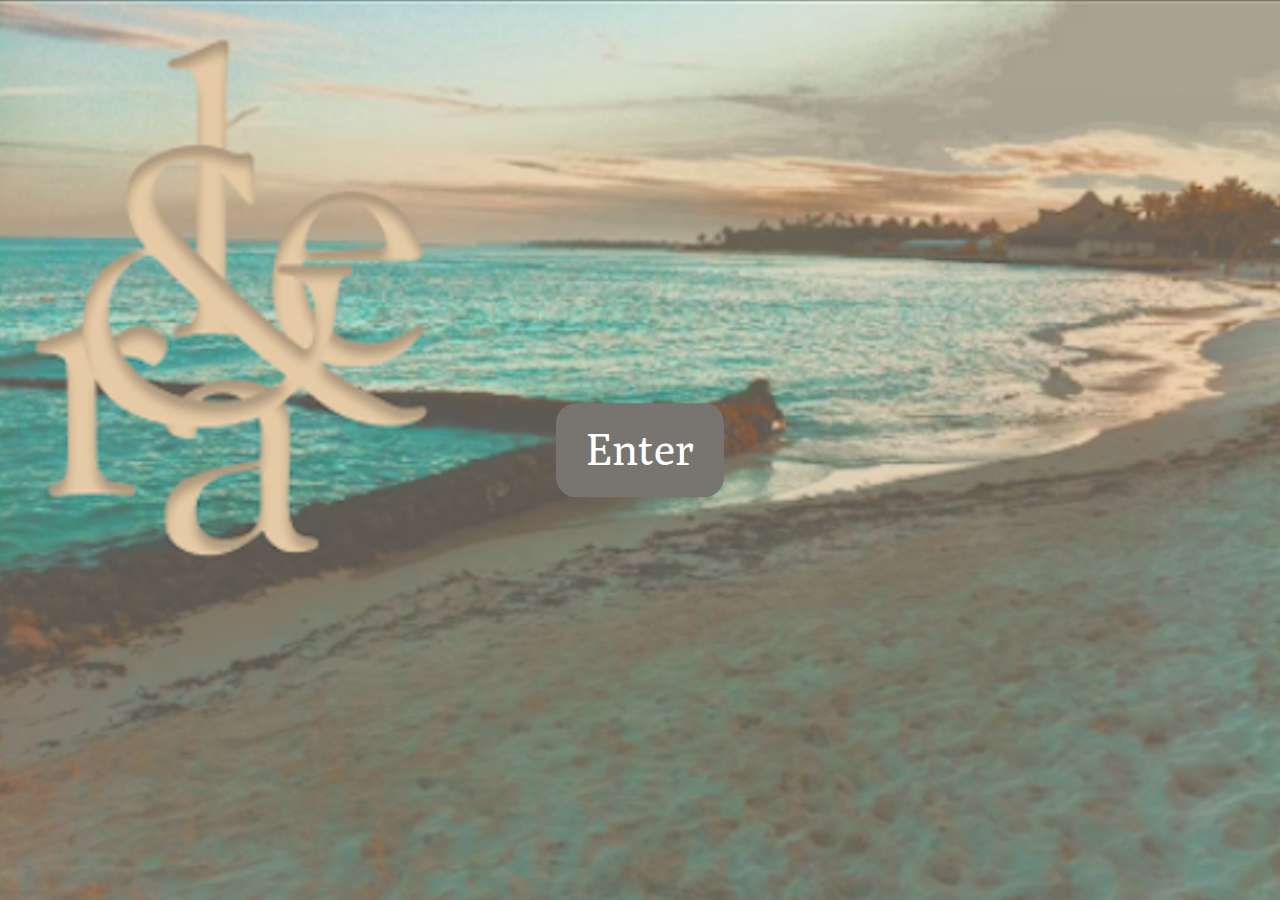
<file: index.html>
<!doctype html>
<html class="no-js" lang="en">

<head>
  <meta charset="utf-8">
  <meta http-equiv="x-ua-compatible" content="ie=edge">
  <title>le&ra</title>
  <meta name="description" content="">
  <meta name="viewport" content="width=device-width, initial-scale=1">

  <!-- Normalize CSS and custom main styles -->
  <link rel="stylesheet" href="css/normalize.css">
  <link rel="stylesheet" href="css/main.css">

  <!-- Google Fonts -->
  <link rel="preconnect" href="https://fonts.googleapis.com">
  <link rel="preconnect" href="https://fonts.gstatic.com" crossorigin>
  <link href="https://fonts.googleapis.com/css2?family=Poly:ital@0;1&display=swap" rel="stylesheet">

  <meta property="og:title" content="">
  <meta property="og:type" content="">
  <meta property="og:url" content="">
  <meta property="og:image" content="">
  <meta property="og:image:alt" content="">

  <link rel="icon" href="/favicon.ico" sizes="any">
  <link rel="icon" href="/icon.svg" type="image/svg+xml">
  <link rel="apple-touch-icon" href="icon.png">

  <link rel="manifest" href="site.webmanifest">
  <meta name="theme-color" content="#fafafa">
</head>

<body>
  <div class="container">
    <a href="enter.html" class="btn">Enter</a>
  </div>

</body>

</html>
</file>
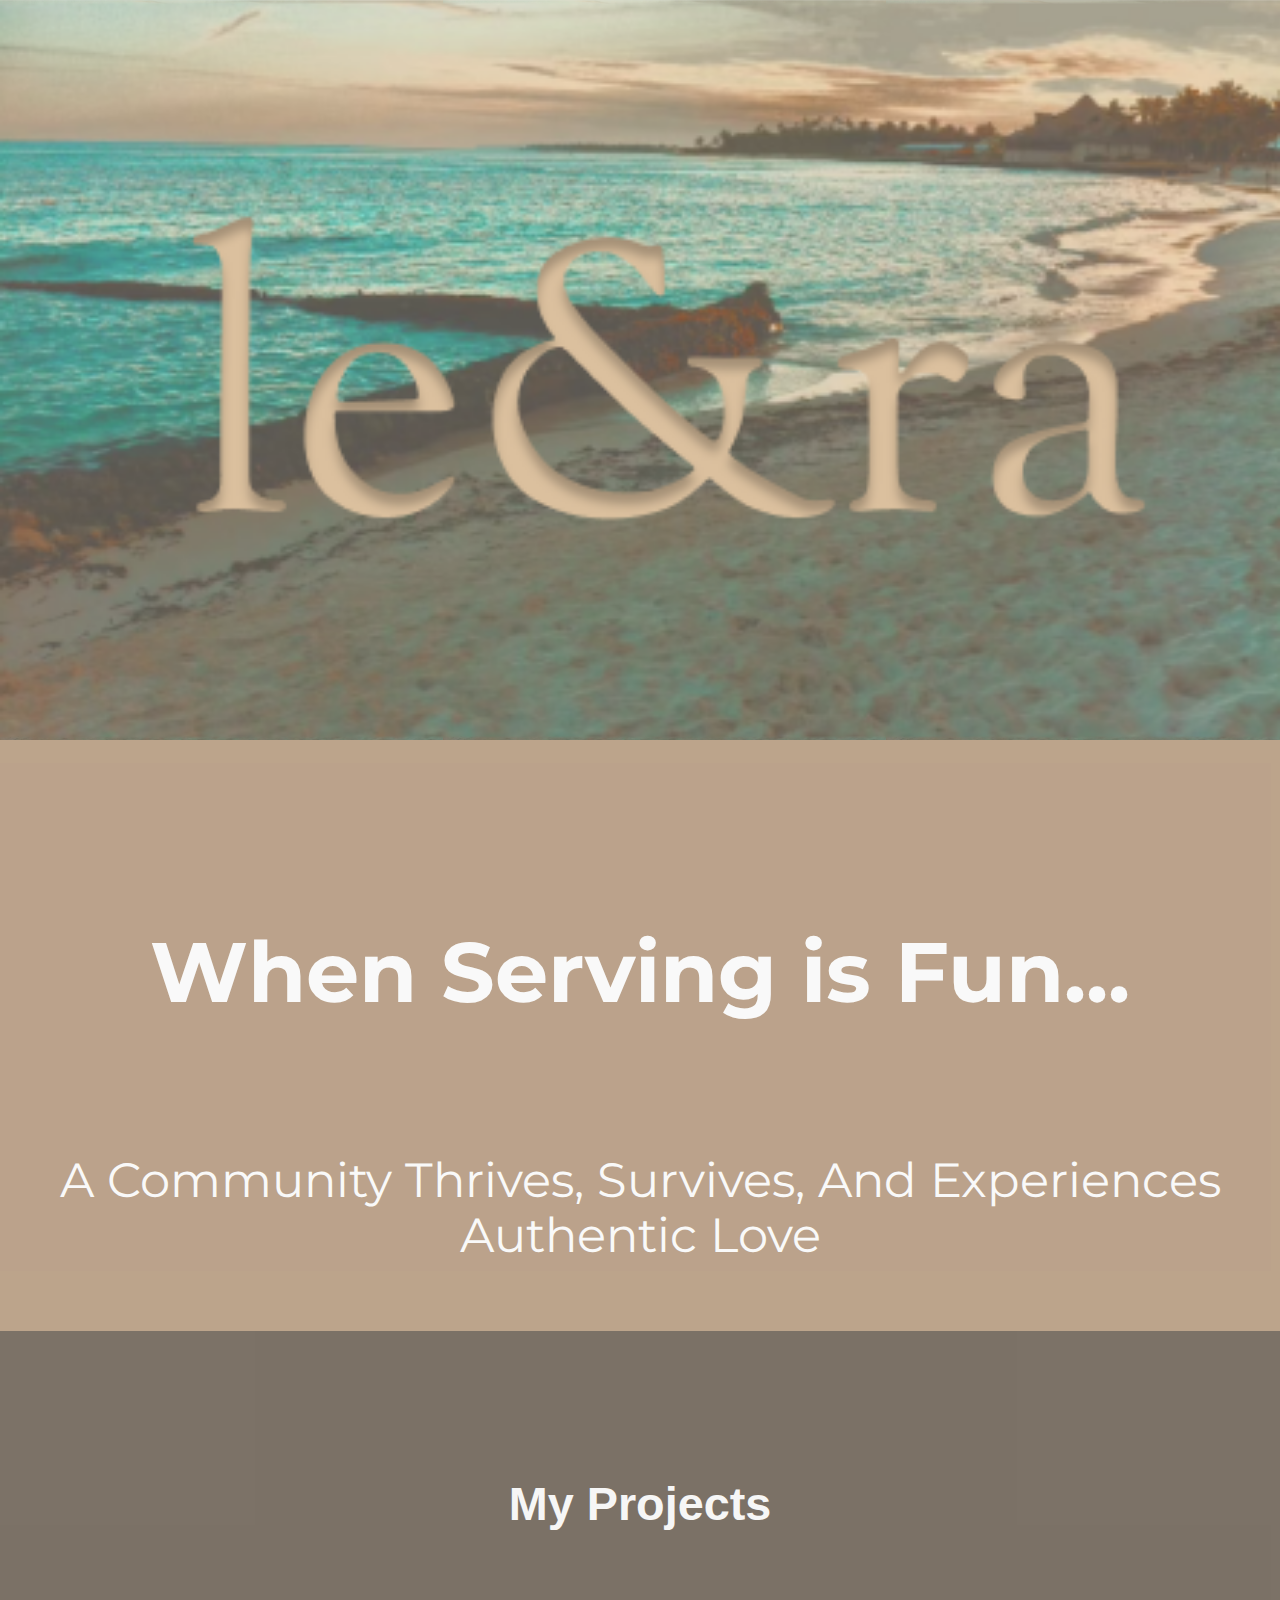
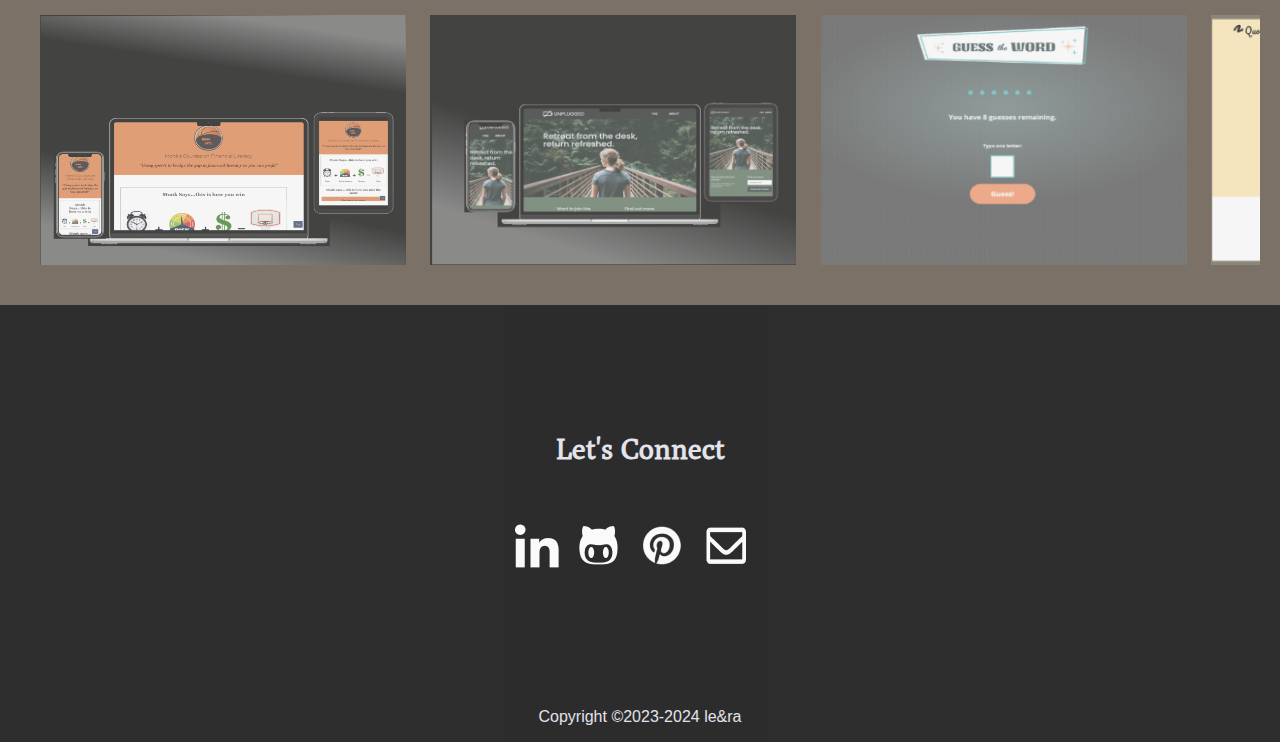
<file: enter.html>
<!doctype html>
<html class="no-js" lang="en">

<head>
  <meta charset="utf-8">
  <meta http-equiv="x-ua-compatible" content="ie=edge">
  <title>le&ra</title>
  <meta name="description" content="">
  <meta name="viewport" content="width=device-width, initial-scale=1">

  <!-- Normalize CSS and custom styles -->
  <link rel="stylesheet" href="css/normalize.css">
  <link rel="stylesheet" href="css/styles.css">

  <!-- Google Fonts -->
  <!-- Poly -->
  <link rel="preconnect" href="https://fonts.googleapis.com">
  <link rel="preconnect" href="https://fonts.gstatic.com" crossorigin>
  <link href="https://fonts.googleapis.com/css2?family=Poly:ital@0;1&display=swap" rel="stylesheet">
  <!--Montesrrat-->
  <link rel="preconnect" href="https://fonts.googleapis.com">
  <link rel="preconnect" href="https://fonts.gstatic.com" crossorigin>
  <link href="https://fonts.googleapis.com/css2?family=Montserrat:ital,wght@0,100..900;1,100..900&display=swap"
    rel="stylesheet">

  <meta property="og:title" content="">
  <meta property="og:type" content="">
  <meta property="og:url" content="">
  <meta property="og:image" content="">
  <meta property="og:image:alt" content="">

  <link rel="icon" href="/favicon.ico" sizes="any">
  <link rel="icon" href="/icon.svg" type="image/svg+xml">
  <link rel="apple-touch-icon" href="icon.png">
  <link rel="manifest" href="site.webmanifest">
  <meta name="theme-color" content="#fafafa">
</head>

<body>
  <header>
    <div class="logo-img">
      <img src="./img/header.png" alt="logo">
    </div>
  </header>

  <main>
    <div class="mission-wrapper">
      <div class="mission-title">
        <h3>When Serving is Fun...</h3>
      </div>
      <div class="mission-text">
        <p>A Community Thrives, Survives, And Experiences Authentic Love</p>
      </div>
    </div>

    <div class="slider-wrapper">
      <div class="slider-title">
        <h3>My Projects</h3>
      </div>
      <div class="caption-container">
        <p id="caption"></p>
      </div>
      <!--My Projects -->
      <div class="scroll-container">
        <!--Monksays -->
        <a href="https://monksays.com/" rel="noopener" target="_blank"><img src="img/monksays.png"
            alt="Monksays Website" width="600" height="250"></a>
        <!--Unplugged -->
        <a href="https://lee77carter.github.io/unplugged/" rel="noopener" target="_blank"><img src="img/unplugged.png"
            alt="Unplugged Website" width="600" height="250"></a>
        <!--Guessing Game -->
        <a href="https://lee77carter.github.io/guess-the-word/" rel="noopener" target="_blank"><img
            src="img/guessing-game.png" alt="Guess Game" width="600" height="250"></a>
        <!--Quotes -->
        <a href="https://special-quotes.netlify.app/" rel="noopener" target="_blank"><img
            src="img/inspirational-notes.png" alt="Inspirational Notes" width="600" height="250"></a>
        <!--Sticky Notes -->
        <a href="https://post-sticky-notes.netlify.app/" rel="noopener" target="_blank"><img src="img/sticky-notes.png"
            alt="Sticky Notes" width="600" height="250"></a>
        <!--Vacation Calculator -->
        <a href="https://lee77carter.github.io/js-budget-vacay-calc/" rel="noopener" target="_blank"><img
            src="img/vacay-calc.png" alt="Vacation Calculator" width="600" height="250"></a>
        <!--Name Tag -->
        <a href="https://name-tag-app.netlify.app/" rel="noopener" target="_blank"><img src="img/name-tags.png"
            alt="Name Tags" width="600" height="250"></a>

      </div>
    </div>
  </main>

  <footer>
    <div class="lets-connect-wrapper">
      <div class="connect-title">
        <h3>Let's Connect</h3>
      </div>
      <div class="social-icons">
        <a href="https://www.linkedin.com/in/leandrac/" class="linkedin-button">
          <img src="img/linkedin-button.png" alt="LinkedIn"></a>
        <a href="https://github.com/lee77carter" class="github-button">
          <img src="img/github-button.png" alt="Github"></a>
        <a href="https://www.pinterest.com/leandraiam" class="pinterest-button">
          <img src="img/pinterest-button.png" alt="Pinterest"></a>
        <a href="mailto:leeandra_c@proton.me" class="email-button"><img src="img/envelope-button.png" alt="Email"></a>
      </div>
    </div>

    <div class="copyright">
      <br>
      <br>
      <br>
      <br>
      <p>Copyright ©2023-2024 <strong>le&ra</strong></p>
    </div>
  </footer>
</body>

</html>
</file>
<file: css/main.css>
/*! HTML5 Boilerplate v9.0.1 | MIT License | https://html5boilerplate.com/ */

/* main.css 3.0.0 | MIT License | https://github.com/h5bp/main.css#readme */
/*
 * What follows is the result of much research on cross-browser styling.
 * Credit left inline and big thanks to Nicolas Gallagher, Jonathan Neal,
 * Kroc Camen, and the H5BP dev community and team.
 */

/* ==========================================================================
   Base styles: opinionated defaults
   ========================================================================== */

html {
  color: #222;
  font-size: 1em;
  line-height: 1.4;
}

/*
 * Remove text-shadow in selection highlight:
 * https://twitter.com/miketaylr/status/12228805301
 *
 * Customize the background color to match your design.
 */

::-moz-selection {
  background: #b3d4fc;
  text-shadow: none;
}

::selection {
  background: #b3d4fc;
  text-shadow: none;
}

/*
 * A better looking default horizontal rule
 */

hr {
  display: block;
  height: 1px;
  border: 0;
  border-top: 1px solid #ccc;
  margin: 1em 0;
  padding: 0;
}

/*
 * Remove the gap between audio, canvas, iframes,
 * images, videos and the bottom of their containers:
 * https://github.com/h5bp/html5-boilerplate/issues/440
 */

audio,
canvas,
iframe,
img,
svg,
video {
  vertical-align: middle;
}

/*
 * Remove default fieldset styles.
 */

fieldset {
  border: 0;
  margin: 0;
  padding: 0;
}

/*
 * Allow only vertical resizing of textareas.
 */

textarea {
  resize: vertical;
}

/* ==========================================================================
   Author's custom styles
   ========================================================================== */

/******** GLOBAL STYLES ********/
html {
  scroll-behavior: smooth;
  background-image: url(../img/background_2.png);
  background-size: cover;
  display: flex;
  justify-content: center;
  text-align: center;
  flex-flow: row wrap;
  background-repeat: no-repeat;
  overflow: hidden;
  height: 100vh; 
}

/******** HEADER STYLES ********/
header {
  padding: 0;
  margin: 0;
    height: 100vh; 
}

/******** MAIN STYLES ********/
body {
}

.container .btn {
  position: absolute;
  top: 50%;
  left: 50%;
  -ms-transform: translate(-50%, -50%);
  transform: translate(-50%, -50%);
  background-color: #787570;
  color: #fff;
  font-size: 44px;
  padding: 16px 30px;
  border: none;
  cursor: pointer;
  border-radius: 20px;
  text-align: center;
  text-decoration: none;
  font-family: "Poly", serif;
}

.container .btn:hover {
  background-color: #6d522f;
  color: white;
}

/******** BOTTOM SECTION ********/

/* ==========================================================================
   Helper classes
   ========================================================================== */

/*
 * Hide visually and from screen readers
 */

.hidden,
[hidden] {
  display: none !important;
}

/*
 * Hide only visually, but have it available for screen readers:
 * https://snook.ca/archives/html_and_css/hiding-content-for-accessibility
 *
 * 1. For long content, line feeds are not interpreted as spaces and small width
 *    causes content to wrap 1 word per line:
 *    https://medium.com/@jessebeach/beware-smushed-off-screen-accessible-text-5952a4c2cbfe
 */

.visually-hidden {
  border: 0;
  clip: rect(0, 0, 0, 0);
  height: 1px;
  margin: -1px;
  overflow: hidden;
  padding: 0;
  position: absolute;
  white-space: nowrap;
  width: 1px;
  /* 1 */
}

/*
 * Extends the .visually-hidden class to allow the element
 * to be focusable when navigated to via the keyboard:
 * https://www.drupal.org/node/897638
 */

.visually-hidden.focusable:active,
.visually-hidden.focusable:focus {
  clip: auto;
  height: auto;
  margin: 0;
  overflow: visible;
  position: static;
  white-space: inherit;
  width: auto;
}

/*
 * Hide visually and from screen readers, but maintain layout
 */

.invisible {
  visibility: hidden;
}

/*
 * Clearfix: contain floats
 *
 * The use of `table` rather than `block` is only necessary if using
 * `::before` to contain the top-margins of child elements.
 */

.clearfix::before,
.clearfix::after {
  content: "";
  display: table;
}

.clearfix::after {
  clear: both;
}

/* ==========================================================================
   EXAMPLE Media Queries for Responsive Design.
   These examples override the primary ('mobile first') styles.
   Modify as content requires.
   ========================================================================== */

@media only screen and (min-width: 35em) {
  /* Style adjustments for viewports that meet the condition */
}

@media print,
(-webkit-min-device-pixel-ratio: 1.25),
(min-resolution: 1.25dppx),
(min-resolution: 120dpi) {
  /* Style adjustments for high resolution devices */
}

/* ==========================================================================
   Print styles.
   Inlined to avoid the additional HTTP request:
   https://www.phpied.com/delay-loading-your-print-css/
   ========================================================================== */

@media print {

  *,
  *::before,
  *::after {
    background: #fff !important;
    color: #000 !important;
    /* Black prints faster */
    box-shadow: none !important;
    text-shadow: none !important;
  }

  a,
  a:visited {
    text-decoration: underline;
  }

  a[href]::after {
    content: " (" attr(href) ")";
  }

  abbr[title]::after {
    content: " (" attr(title) ")";
  }

  /*
   * Don't show links that are fragment identifiers,
   * or use the `javascript:` pseudo protocol
   */
  a[href^="#"]::after,
  a[href^="javascript:"]::after {
    content: "";
  }

  pre {
    white-space: pre-wrap !important;
  }

  pre,
  blockquote {
    border: 1px solid #999;
    page-break-inside: avoid;
  }

  tr,
  img {
    page-break-inside: avoid;
  }

  p,
  h2,
  h3 {
    orphans: 3;
    widows: 3;
  }

  h2,
  h3 {
    page-break-after: avoid;
  }
}
</file>
<file: css/styles.css>
/*! HTML5 Boilerplate v9.0.1 | MIT License | https://html5boilerplate.com/ */

/* main.css 3.0.0 | MIT License | https://github.com/h5bp/main.css#readme */
/*
 * What follows is the result of much research on cross-browser styling.
 * Credit left inline and big thanks to Nicolas Gallagher, Jonathan Neal,
 * Kroc Camen, and the H5BP dev community and team.
 */

/* ==========================================================================
   Base styles: opinionated defaults
   ========================================================================== */

/* html {
  color: #222;
  font-size: 1em;
  line-height: 1.4;
} */

/*
 * Remove text-shadow in selection highlight:
 * https://twitter.com/miketaylr/status/12228805301
 *
 * Customize the background color to match your design.
 */

::-moz-selection {
  background: #b3d4fc;
  text-shadow: none;
}

::selection {
  background: #b3d4fc;
  text-shadow: none;
}

/*
 * A better looking default horizontal rule
 */

hr {
  display: block;
  height: 1px;
  border: 0;
  border-top: 1px solid #ccc;
  margin: 1em 0;
  padding: 0;
}

/*
 * Remove the gap between audio, canvas, iframes,
 * images, videos and the bottom of their containers:
 * https://github.com/h5bp/html5-boilerplate/issues/440
 */

audio,
canvas,
iframe,
img,
svg,
video {
  vertical-align: middle;
}

/*
 * Remove default fieldset styles.
 */

fieldset {
  border: 0;
  margin: 0;
  padding: 0;
}

/*
 * Allow only vertical resizing of textareas.
 */

textarea {
  resize: vertical;
}

/* ==========================================================================
   Author's custom styles
   ========================================================================== */

/******** GLOBAL STYLES ********/
html {
  font-size: 1rem;
  min-height: 500px;
  padding: 0;
}

body {
  font-size: 1em;
  font-family: 'Open Sans', sans-serif;
  color: #e2e3ed;
  text-align: center;  
  background-position: top;
  /* background-color: #0e0d0d; */
  background-color: #e4e3e1
}

/******** HEADER STYLES ********/
/* .logo-img img {
  vertical-align: middle;
  width: 100%;
} */

.logo-img {
  background-image: url(../img/header.png);
  display: flex;
  flex-direction: column;
  align-items: stretch;
}

/******** MAIN STYLES ********/

.mission-wrapper,
.lets-connect-wrapper,
.slider-wrapper {
  display: flex;
  justify-content: center;
  flex-wrap: wrap;
  flex-direction: column;
  padding: 100px 20px 20px 20px;
}

.mission-wrapper {
  background-color: #B19376;
  background-repeat: no-repeat;
  background-size: auto;
  opacity: 80%;
}

.mission-text,
.mission-title {
  font-family: "Montserrat", sans-serif;
}

.mission-title {
  font-size: 45px;
  text-align: center;
  color: #fff;
}

.mission-text {
  color: #fff;
  font-size: 2.5em;
  text-align: center;
}

.slider-wrapper {
  text-align: center;
  background-color: #504133;
  opacity: 0.7;
  flex-direction: column;
}

.slider-wrapper img {
  flex: 0 0 auto;
  width: 100%;
}

.slider-title {
  color: #fff;
  font-size: 2.5em;
}

div.scroll-container {
  overflow: auto;
  white-space: nowrap;
  padding: 10px;
}

div.scroll-container img {
  padding: 10px;
  width: 99%;
}

/******** BOTTOM SECTION ********/
footer {
  background-color: #0e0d0d;
  opacity: 85%;
  display: flex;
  justify-content: center;
  flex-flow: row wrap;
  flex-direction: column;
  align-items: center;
}

.connect-title {
  font-size: 1.5em;
  font-family: "Poly", serif;
}

.social-icons {
  display: flex;
  justify-content: space-evenly;
  align-items: center;
  padding: 20px;
  flex-wrap: wrap;
}

.linkedin-button img {
  padding-right: 20px;
}

.github-button img {
  padding-right: 20px;
}

.pinterest-button img {
  padding-right: 20px;
}

.email-button img {
  padding-right: 20px;
}

.copyright {
  font-weight: lighter;
  font-size: 1em;
}

/* ==========================================================================
   Helper classes
   ========================================================================== */

/*
 * Hide visually and from screen readers
 */

.hidden,
[hidden] {
  display: none !important;
}

/*
 * Hide only visually, but have it available for screen readers:
 * https://snook.ca/archives/html_and_css/hiding-content-for-accessibility
 *
 * 1. For long content, line feeds are not interpreted as spaces and small width
 *    causes content to wrap 1 word per line:
 *    https://medium.com/@jessebeach/beware-smushed-off-screen-accessible-text-5952a4c2cbfe
 */

.visually-hidden {
  border: 0;
  clip: rect(0, 0, 0, 0);
  height: 1px;
  margin: -1px;
  overflow: hidden;
  padding: 0;
  position: absolute;
  white-space: nowrap;
  width: 1px;
  /* 1 */
}

/*
 * Extends the .visually-hidden class to allow the element
 * to be focusable when navigated to via the keyboard:
 * https://www.drupal.org/node/897638
 */

.visually-hidden.focusable:active,
.visually-hidden.focusable:focus {
  clip: auto;
  height: auto;
  margin: 0;
  overflow: visible;
  position: static;
  white-space: inherit;
  width: auto;
}

/*
 * Hide visually and from screen readers, but maintain layout
 */

.invisible {
  visibility: hidden;
}

/*
 * Clearfix: contain floats
 *
 * The use of `table` rather than `block` is only necessary if using
 * `::before` to contain the top-margins of child elements.
 */

.clearfix::before,
.clearfix::after {
  content: "";
  display: table;
}

.clearfix::after {
  clear: both;
}

/* ==========================================================================
   EXAMPLE Media Queries for Responsive Design.
   These examples override the primary ('mobile first') styles.
   Modify as content requires.
   ========================================================================== */
/*MINI TABLET*/
@media only screen and (min-width: 521px) {

  /******** HEADER STYLES ********/
  /******** MAIN STYLES ********/
  div.scroll-container img {
    width: 66%;
  }

  /******** BOTTOM SECTION ********/
}

/*MINI TABLET*/
@media only screen and (min-width: 621px) {

  /******** HEADER STYLES ********/
  /******** MAIN STYLES ********/

  div.scroll-container img {
    width: 55%;
  }

  /******** BOTTOM SECTION ********/
}

/*TABLET*/
@media only screen and (min-width: 768px) {

  /******** HEADER STYLES ********/
  /******** MAIN STYLES ********/
  .mission-text {
    font-size: 3.0em;
  }

  div.scroll-container img {
    width: 43%;
  }

  /******** BOTTOM SECTION ********/
}

@media only screen and (min-width: 1200px) {

  /******** HEADER STYLES ********/
  /******** MAIN STYLES ********/
  .mission-title {
    font-size: 72px;
  }

  div.scroll-container img {
    width: 30%;
  }

  /******** BOTTOM SECTION ********/
}

@media only screen and (min-width: 35em) {
  /* Style adjustments for viewports that meet the condition */
}

@media print,
(-webkit-min-device-pixel-ratio: 1.25),
(min-resolution: 1.25dppx),
(min-resolution: 120dpi) {
  /* Style adjustments for high resolution devices */
}

/* ==========================================================================
   Print styles.
   Inlined to avoid the additional HTTP request:
   https://www.phpied.com/delay-loading-your-print-css/
   ========================================================================== */

@media print {

  *,
  *::before,
  *::after {
    background: #fff !important;
    color: #000 !important;
    /* Black prints faster */
    box-shadow: none !important;
    text-shadow: none !important;
  }

  a,
  a:visited {
    text-decoration: underline;
  }

  a[href]::after {
    content: " (" attr(href) ")";
  }

  abbr[title]::after {
    content: " (" attr(title) ")";
  }

  /*
   * Don't show links that are fragment identifiers,
   * or use the `javascript:` pseudo protocol
   */
  a[href^="#"]::after,
  a[href^="javascript:"]::after {
    content: "";
  }

  pre {
    white-space: pre-wrap !important;
  }

  pre,
  blockquote {
    border: 1px solid #999;
    page-break-inside: avoid;
  }

  tr,
  img {
    page-break-inside: avoid;
  }

  p,
  h2,
  h3 {
    orphans: 3;
    widows: 3;
  }

  h2,
  h3 {
    page-break-after: avoid;
  }
}
</file>
